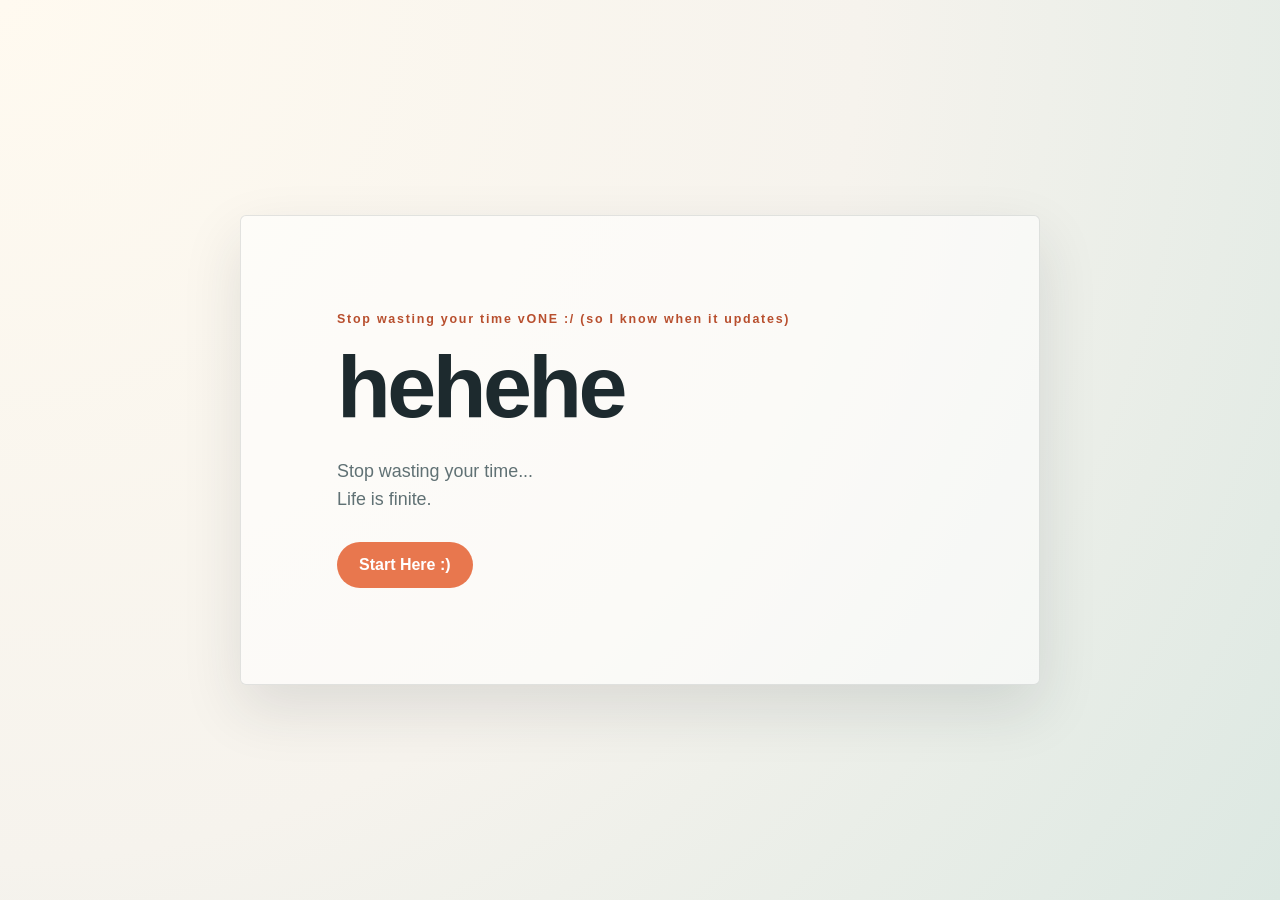
<file: index.html>
<!doctype html>
<html lang="en">
  <head>
    <meta charset="UTF-8" />
    <meta name="viewport" content="width=device-width, initial-scale=1.0" />
    <title>Please stop wasting your time.</title>
    <link rel="stylesheet" href="style.css" />
  </head>
  <body>
    <main class="app">
      <p class="eyebrow">Stop wasting your time vONE :/ (so I know when it updates)</p>
      <h1>hehehe</h1>
      <p class="intro">
        Stop wasting your time...<br />Life is finite.
      </p>

      <button id="startHere" type="button">Start Here :)</button>
    </main>
<!-- So... umm... hi! If you are reading this, which you are, that means you are a human and may or may not need this app! -->
    <script src="script.js"></script>
    <script>
      document.getElementById("startHere").addEventListener("click", () => {
        location.href = "homepage.html";
      });

      document.querySelectorAll("button").forEach((button) => {
        button.addEventListener("click", () => {
          button.classList.remove("is-pressed");
          void button.offsetWidth;
          button.classList.add("is-pressed");
          setTimeout(() => button.classList.remove("is-pressed"), 900);
        });
      });
    </script>
  </body>
</html>
</file>
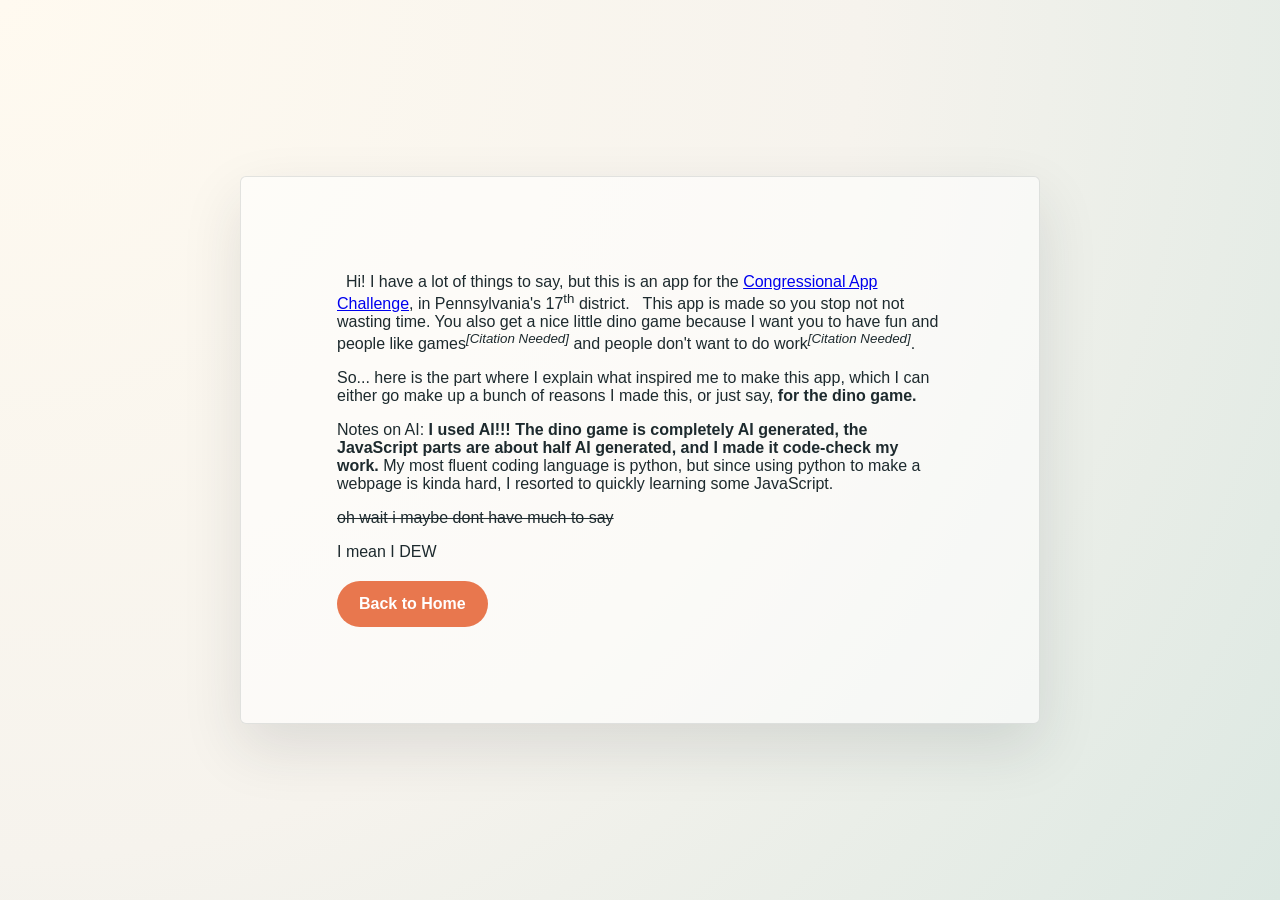
<file: aboutUs.html>
<!doctype html>
<html lang="en">
    <head>
        <meta charset="UTF-8" />
        <meta name="viewport" content="width=device-width, initial-scale=1.0" />
        <title>[Hi I'm Andrew] About Us</title>
        <link rel="stylesheet" href="style.css" />
    </head>
    <body>
        <main class="app">
            &nbsp;&nbsp;Hi! I have a lot of things to say, but this is an app for the <a href="https://congressionalappchallenge.us">Congressional App Challenge</a>, in Pennsylvania's 17<sup>th</sup> district.
            &nbsp;&nbsp;This app is made so you stop not not wasting time. You also get a nice little dino game because I want you to have fun and people like games<sup><i>[Citation Needed]</i></sup> and people don't want to do work<sup><i>[Citation Needed]</i></sup>.
            <p>So... here is the part where I explain what inspired me to make this app, which I can either go make up a bunch of reasons I made this, or just say, <strong>for the dino game.</strong></p>
            Notes on AI: <strong>I used AI!!! The dino game is completely AI generated, the JavaScript parts are about half AI generated, and I made it code-check my work.</strong> My most fluent coding language is python, but since using python to make a webpage is kinda hard, I resorted to quickly learning some JavaScript.
            <p style="text-decoration: line-through;">oh wait i maybe dont have much to say</p> I mean I DEW
            <div style="margin-top:1.25rem;">
                <button id="homeButton" class="primary">Back to Home</button>
            </div>
        </main>
        
        <script src="script.js"></script>
        <script>
            document.getElementById('homeButton').addEventListener('click', () => {
                location.href = 'homepage.html';
            });
        </script>
    </body>
</html>
</file>
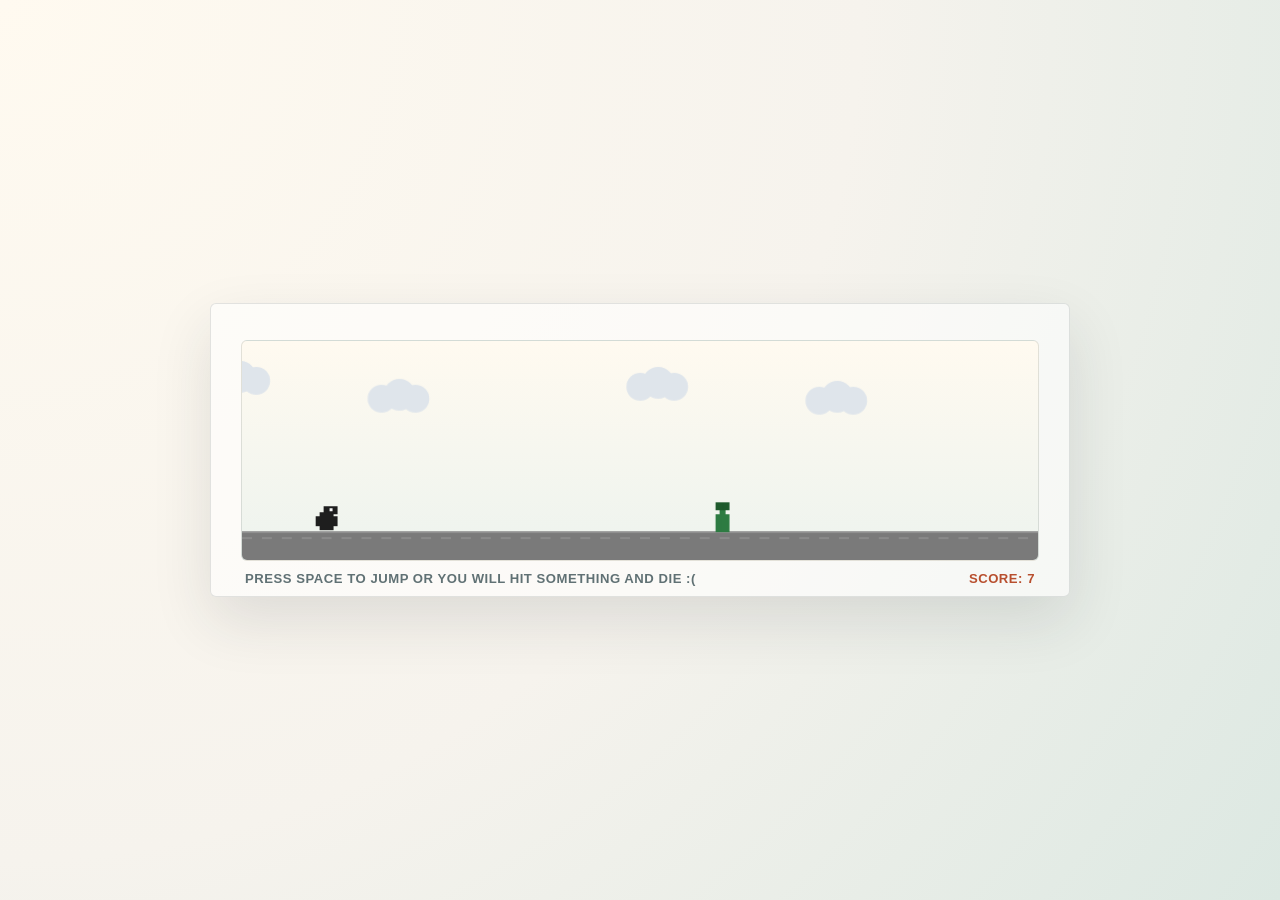
<file: game.html>
<!DOCTYPE html>
<html lang="en">
  <head>
    <!--NOTE!!! THIS IS A DINO GAME THAT IDK HOW COPYRIGHTS REALLY WORK
    BUT THIS IS BASICALLY A COPY! I ADDED A FEW EXTRA THINGS TO MAKE IT LOOK INTERESTING
    BUT LIKE OKAY??-->
    <meta charset="UTF-8" />
    <meta name="viewport" content="width=device-width, initial-scale=1.0" />
    <title>Dino Runner because you did good and I wanna reward you.</title>
    <style>
      :root {
        --blackish: #1d2a2e;
        --grayish: #607174;
        --paper: #f6f3ed;
        --accent: #e8774e;
        --accent-hover: #d96845;
        --accent-dark: #b84f2e;
      }

      * {
        box-sizing: border-box;
      }

      body {
        min-height: 100vh;
        margin: 0;
        display: grid;
        place-items: center;
        padding: 24px;
        color: var(--blackish);
        background: radial-gradient(circle at top left, #fffaf0, var(--paper) 55%, #dce8e2);
        font-family: Arial, "Verdana", sans-serif;
      }

      .game-shell {
        width: min(100%, 860px);
        padding: clamp(20px, 4vw, 36px) clamp(18px, 3vw, 30px) 10px;
        border: 1px solid rgba(29, 42, 46, 0.12);
        border-radius: 6px;
        background: rgba(255, 255, 255, 0.58);
        box-shadow: 0 24px 60px rgba(29, 42, 46, 0.12);
      }

      canvas {
        display: block;
        width: 100%;
        max-width: 800px;
        height: auto;
        background: linear-gradient(#fffaf0, #edf3ee);
        border: 1px solid rgba(29, 42, 46, 0.12);
        border-radius: 6px;
      }

      .hud {
        display: flex;
        justify-content: space-between;
        align-items: center;
        gap: 12px;
        padding: 10px 4px 0;
        color: var(--grayish);
        font-size: 0.82rem;
        font-weight: 700;
        letter-spacing: 0.04em;
        text-transform: uppercase;
      }

      .hud #score {
        color: var(--accent-dark);
      }

      .hint {
        font-size: 12px;
        color: var(--grayish);
      }
    </style>
  </head>
  <body>
    <div class="game-shell">
      <canvas id="game" width="800" height="220" aria-label="Google Dino style running game"></canvas>
      <div class="hud">
        <span>Press space to jump or you will hit something and die :(</span>
        <span id="score">Score: 0</span>
      </div>
    </div>

    <script>
      const canvas = document.getElementById('game');
      const ctx = canvas.getContext('2d');
      const scoreText = document.getElementById('score');

      const groundY = canvas.height - 28;
      const gravity = 0.72;
      const baseSpeed = 5.5;

      let player;
      let obstacles = [];
      let clouds = [];
      let animationId;
      let lastTime = 0;
      let score = 0;
      let spawnTimer = 0;
      let gameOver = false;

      function resetGame() {
        player = {
          x: 70,
          y: groundY - 34,
          w: 30,
          h: 34,
          vy: 0,
          jumpReady: true,
        };

        obstacles = [];
        clouds = [
          { x: 100, y: 40, w: 46, h: 18 },
          { x: 260, y: 58, w: 52, h: 20 },
          { x: 520, y: 46, w: 48, h: 18 },
          { x: 700, y: 60, w: 50, h: 18 },
        ];

        score = 0;
        spawnTimer = 0;
        gameOver = false;
        scoreText.textContent = 'Score: 0';
      }

      function jump() {
        if (gameOver) {
          resetGame();
          return;
        }

        if (player.y >= groundY - player.h - 0.1) {
          player.vy = -13;
        }
      }

      function makeObstacle() {
        const typeRoll = Math.random();
        const width = typeRoll > 0.55 ? 26 : 18;
        const height = typeRoll > 0.55 ? 42 : 32;

        obstacles.push({
          x: canvas.width + 20,
          y: groundY - height,
          w: width,
          h: height,
        });
      }

      function update(dt) {
        if (gameOver) {
          return;
        }

        score += dt * 0.12;
        scoreText.textContent = `Score: ${Math.floor(score)}`;

        player.vy += gravity * dt;
        player.y += player.vy * dt;

        if (player.y >= groundY - player.h) {
          player.y = groundY - player.h;
          player.vy = 0;
        }

        clouds.forEach((cloud) => {
          cloud.x -= (baseSpeed * 0.35) * dt;
          if (cloud.x < -cloud.w - 20) {
            cloud.x = canvas.width + 40;
            cloud.y = 25 + Math.random() * 55;
          }
        });

        spawnTimer -= dt;
        if (spawnTimer <= 0) {
          makeObstacle();
          const gap = 60 + Math.random() * 75;
          spawnTimer = gap;
        }

        const speed = baseSpeed + Math.min(score / 60, 7);
        obstacles.forEach((obstacle) => {
          obstacle.x -= speed * dt;
        });

        while (obstacles.length && obstacles[0].x + obstacles[0].w < -10) {
          obstacles.shift();
        }

        const dinoBox = {
          x: player.x + 6,
          y: player.y + 4,
          w: player.w - 10,
          h: player.h - 4,
        };

        for (const obstacle of obstacles) {
          const hit =
            dinoBox.x < obstacle.x + obstacle.w &&
            dinoBox.x + dinoBox.w > obstacle.x &&
            dinoBox.y < obstacle.y + obstacle.h &&
            dinoBox.y + dinoBox.h > obstacle.y;

          if (hit) {
            gameOver = true;
            break;
          }
        }
      }

      function drawGround() {
        ctx.fillStyle = '#7a7a7a';
        ctx.fillRect(0, groundY, canvas.width, canvas.height - groundY);

        ctx.strokeStyle = '#909090';
        ctx.lineWidth = 2;
        ctx.beginPath();
        ctx.moveTo(0, groundY);
        ctx.lineTo(canvas.width, groundY);
        ctx.stroke();

        ctx.strokeStyle = '#8a8a8a';
        for (let x = 0; x < canvas.width + 40; x += 20) {
          ctx.beginPath();
          ctx.moveTo(x, groundY + 6);
          ctx.lineTo(x + 10, groundY + 6);
          ctx.stroke();
        }
      }

      function drawCloud(cloud) {
        ctx.fillStyle = '#dfe5eb';
        ctx.beginPath();
        ctx.arc(cloud.x, cloud.y, 14, 0, Math.PI * 2);
        ctx.arc(cloud.x + 18, cloud.y - 4, 16, 0, Math.PI * 2);
        ctx.arc(cloud.x + 34, cloud.y, 14, 0, Math.PI * 2);
        ctx.fill();
      }

      function drawPlayer() {
        ctx.fillStyle = '#1e1e1e';
        ctx.fillRect(player.x + 8, player.y + 14, player.w - 16, player.h - 16);
        ctx.fillRect(player.x + 4, player.y + 18, 6, 10);
        ctx.fillRect(player.x + 20, player.y + 18, 6, 10);

        ctx.fillRect(player.x + 12, player.y + 8, 10, 8);
        ctx.fillRect(player.x + 18, player.y + 8, 8, 8);

        ctx.fillStyle = '#f7f7f7';
        ctx.fillRect(player.x + 18, player.y + 10, 3, 3);
      }

      function drawObstacle(obstacle) {
        ctx.fillStyle = '#2d7b42';
        ctx.fillRect(obstacle.x + 6, obstacle.y + 8, obstacle.w - 12, obstacle.h - 8);
        ctx.fillRect(obstacle.x + 2, obstacle.y + 14, 8, obstacle.h - 14);
        ctx.fillRect(obstacle.x + obstacle.w - 10, obstacle.y + 14, 8, obstacle.h - 14);
        ctx.fillStyle = '#1e5a2c';
        ctx.fillRect(obstacle.x + 8, obstacle.y + 2, 8, 8);
        ctx.fillRect(obstacle.x + obstacle.w - 16, obstacle.y + 2, 8, 8);
      }

      function drawGameOver() {
        ctx.fillStyle = 'rgba(0, 0, 0, 0.25)';
        ctx.fillRect(0, 0, canvas.width, canvas.height);

        ctx.fillStyle = '#222';
        ctx.font = 'bold 28px Arial';
        ctx.textAlign = 'center';
        ctx.fillText('Game Over', canvas.width / 2, canvas.height / 2 - 12);

        ctx.font = '18px Arial';
        ctx.fillText('Press space or ↑ to restart', canvas.width / 2, canvas.height / 2 + 22);
      }

      function render() {
        ctx.clearRect(0, 0, canvas.width, canvas.height);

        clouds.forEach(drawCloud);
        drawGround();
        obstacles.forEach(drawObstacle);
        drawPlayer();

        if (gameOver) {
          drawGameOver();
        }
      }

      function loop(timestamp) {
        const dt = Math.min((timestamp - lastTime) / 16.666, 2.2) || 1;
        lastTime = timestamp;

        update(dt);
        render();
        animationId = requestAnimationFrame(loop);
      }

      document.addEventListener('keydown', (event) => {
        if (['Space', 'ArrowUp', 'KeyW'].includes(event.code)) {
          event.preventDefault();
          jump();
        }
      });

      document.addEventListener('pointerdown', () => {
        jump();
      });

      resetGame();
      requestAnimationFrame(loop);
    </script>
  </body>
</html>
</file>
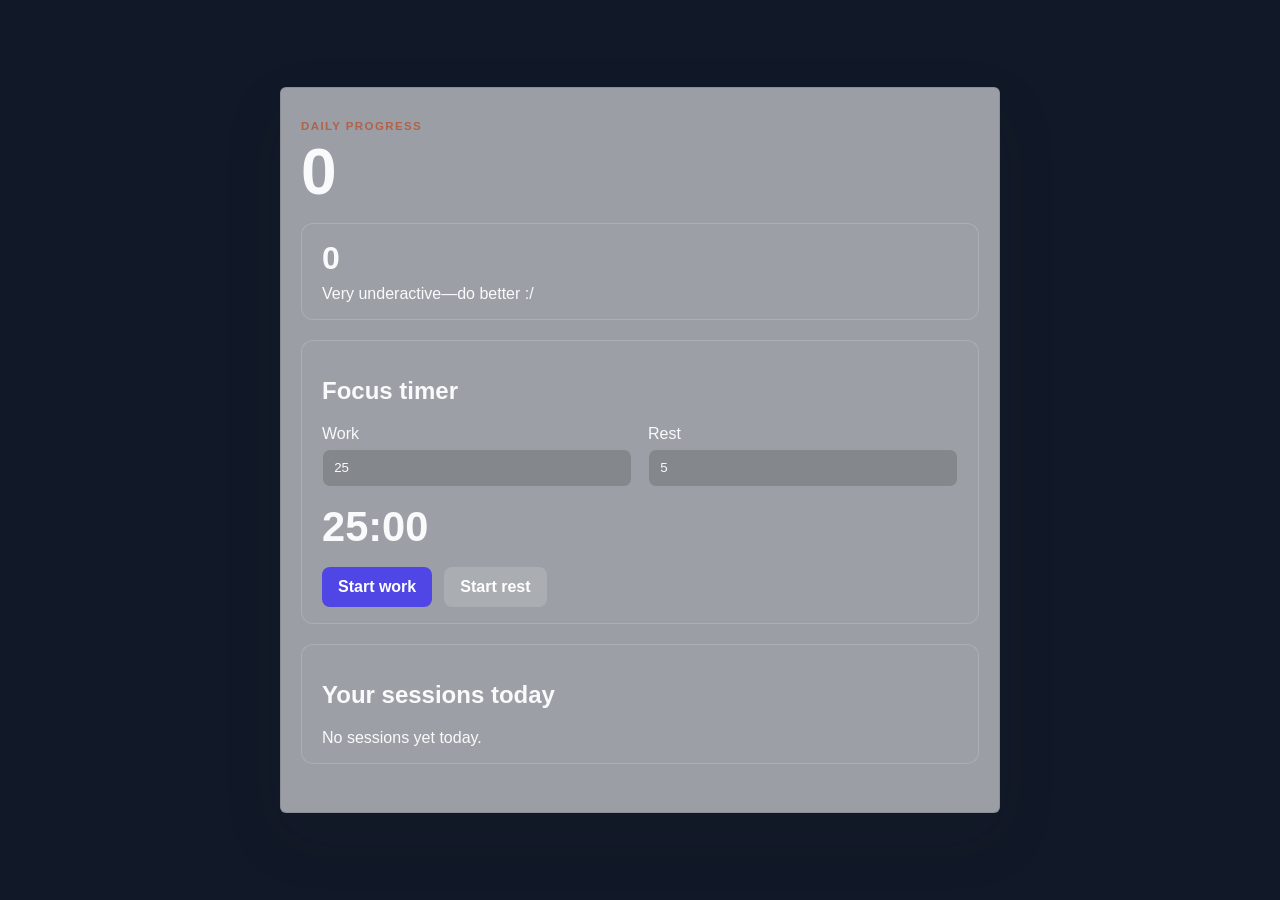
<file: homepage.html>
<!doctype html>
<html lang="en">
  <head>
    <meta charset="UTF-8" />
    <meta name="viewport" content="width=device-width, initial-scale=1.0" />
    <title>Stop Wasting Your Time</title>
    <link rel="stylesheet" href="style.css" />
    <style>
      :root {
        color-scheme: light dark;
        font-family: Arial, sans-serif;
      }

      body {
        margin: 0;
        min-height: 100vh;
        display: grid;
        place-items: center;
        background: #111827;
        color: #f9fafb;
      }

      .app {
        width: min(92vw, 720px);
        padding: 2rem 1.25rem 3rem;
      }

      .hero {
        margin-bottom: 1rem;
      }

      .eyebrow {
        margin: 0 0 0.5rem;
        text-transform: uppercase;
        letter-spacing: 0.12em;
        font-size: 0.72rem;
        opacity: 0.75;
      }

      h1 {
        margin: 0;
        font-size: clamp(2.5rem, 8vw, 4rem);
      }

      .status-card, /* You happy now? */
      .timer-card,
      .history-card {
        margin-top: 1.25rem;
        padding: 1rem 1.25rem;
        border: 1px solid rgba(255, 255, 255, 0.15);
        border-radius: 0.75rem;
        background: rgba(255, 255, 255, 0.02);
      }

      .status-score {
        font-size: 2rem;
        font-weight: 700;
      }

      .status-text {
        margin: 0.5rem 0 0;
      }

      .timer-grid {
        display: grid;
        grid-template-columns: repeat(auto-fit, minmax(180px, 1fr));
        gap: 1rem;
        margin-top: 1rem;
      }

      .field {
        display: grid;
        gap: 0.4rem;
      }

      input {
        width: 100%;
        box-sizing: border-box;
        padding: 0.65rem 0.7rem;
        border-radius: 0.5rem;
        border: 1px solid rgba(255, 255, 255, 0.2);
        background: rgba(0, 0, 0, 0.15);
        color: inherit;
      }

      .timer-display {
        margin-top: 1rem;
        font-size: clamp(1.8rem, 5vw, 2.6rem);
        font-weight: 700;
        font-variant-numeric: tabular-nums;
      }

      .button-row {
        display: flex;
        gap: 0.75rem;
        flex-wrap: wrap;
        margin-top: 1rem;
      }

      button {
        padding: 0.7rem 1rem;
        border: 0;
        border-radius: 0.5rem;
        background: #4f46e5;
        color: white;
        cursor: pointer;
      }

      button.secondary {
        background: rgba(255, 255, 255, 0.14);
      }

      #todaySessions {
        margin: 0.75rem 0 0;
        padding-left: 1.25rem;
      }

      #noSessions {
        margin: 0.75rem 0 0;
      }
    </style>
  </head>
  <body>
    <main class="app">
      <header class="hero">
        <p class="eyebrow">Daily progress</p>
        <h1><span id="dailyScore">50</span></h1>
      </header>

      <section class="status-card" aria-live="polite">
        <div class="status-score" id="scoreDisplay">50</div>
        <p class="status-text" id="dailyQualityText">Balanced</p>
      </section>

      <section class="timer-card" aria-label="Work and rest timer">
        <div class="timer-header">
          <h2>Focus timer</h2>
        </div>

        <div class="timer-grid">
          <label class="field">
            <span>Work</span>
            <input id="workDuration" type="number" min="1" max="480" value="25" />
          </label>

          <label class="field">
            <span>Rest</span>
            <input id="restDuration" type="number" min="1" max="60" value="5" />
          </label>
        </div>

        <div class="timer-display" id="workTimerDisplay" role="timer" aria-live="polite">25:00</div>

        <div class="button-row">
          <button id="startWorkTimer" type="button">Start work</button>
          <button id="startRestTimer" type="button" class="secondary">Start rest</button>
        </div>
      </section>

      <section class="history-card" aria-labelledby="sessionHistoryTitle">
        <h2 id="sessionHistoryTitle">Your sessions today</h2>
        <ul id="todaySessions"></ul>
        <p id="noSessions">No sessions yet today.</p>
      </section>
    </main>

    <script src="script.js"></script>
    <script>
      (() => {
        const sessionKey = "stopWastingYourTimeBecauseYouAreSoBadSessions";
        const sessionsList = document.getElementById("todaySessions");
        const noSessions = document.getElementById("noSessions");

        function getTodaySessions() {
          const now = new Date();
          const todayKey = `${now.getFullYear()}-${now.getMonth() + 1}-${now.getDate()}`;

          try {
            const saved = JSON.parse(localStorage.getItem(sessionKey) || "{}");
            return saved.date === todayKey && Array.isArray(saved.sessions) ? saved.sessions : [];
          } catch {
            return [];
          }
        }

        function renderSessions() {
          const sessions = getTodaySessions();
          sessionsList.replaceChildren();

          sessions.forEach((session) => {
            const item = document.createElement("li");
            item.textContent = `Started at ${new Date(session).toLocaleTimeString([], { hour: "numeric", minute: "2-digit" })}`;
            sessionsList.appendChild(item);
          });

          noSessions.hidden = sessions.length > 0;
        }

        renderSessions();
      })();

      (() => {
        const scoreElement = document.getElementById("dailyScore");
        const scoreDisplay = document.getElementById("scoreDisplay");
        const qualityElement = document.getElementById("dailyQualityText");

        function updateQuality() {
          const rawText = scoreElement.textContent.trim();
          const score = Number(rawText);

          if (!Number.isFinite(score)) {
            scoreDisplay.textContent = "50";
            qualityElement.textContent = "Balanced";
            return;
          }

          scoreDisplay.textContent = String(score);

          if (score > 80) qualityElement.textContent = "Overproductive! Very berry well.";
          else if (score >= 70) qualityElement.textContent = "Very productive";
          else if (score >= 60) qualityElement.textContent = "Productive";
          else if (score >= 50) qualityElement.textContent = "Balanced";
          else if (score >= 40) qualityElement.textContent = "A little underactive";
          else if (score >= 20) qualityElement.textContent = "Underactive";
          else qualityElement.textContent = "Very underactive—do better :/";
        }

        const observer = new MutationObserver(updateQuality);
        observer.observe(scoreElement, {
          childList: true,
          characterData: true,
          subtree: true
        });

        updateQuality();
      })();

      (() => {
        const workDurationInput = document.getElementById("workDuration");
        const restDurationInput = document.getElementById("restDuration");
        const startWorkButton = document.getElementById("startWorkTimer");
        const startRestButton = document.getElementById("startRestTimer");
        const display = document.getElementById("workTimerDisplay");
        let intervalId = null;

        function formatTime(totalSeconds) {
          const minutes = String(Math.floor(totalSeconds / 60)).padStart(2, "0");
          const seconds = String(totalSeconds % 60).padStart(2, "0");
          return `${minutes}:${seconds}`;
        }

        function runTimer(durationMinutes, type) {
          clearInterval(intervalId);
          let seconds = Math.max(1, Math.min(480, Number(durationMinutes) || 25)) * 60;

          const render = () => {
            display.textContent = formatTime(seconds);
          };

          render();

          intervalId = setInterval(() => {
            seconds -= 1;
            render();

            if (seconds <= 0) {
              clearInterval(intervalId);
              display.textContent = type === "work" ? "Work done!" : "Rest complete!"; // Like yay it works!
            }
          }, 1000);
        }

        startWorkButton.addEventListener("click", () => {
          runTimer(workDurationInput.value, "work");
        });

        startRestButton.addEventListener("click", () => { // secret message can you find me?
          runTimer(restDurationInput.value, "rest");
        });

        display.textContent = formatTime(Number(workDurationInput.value || 25) * 60);
      })();
    </script>
  </body>
</html>
</file>
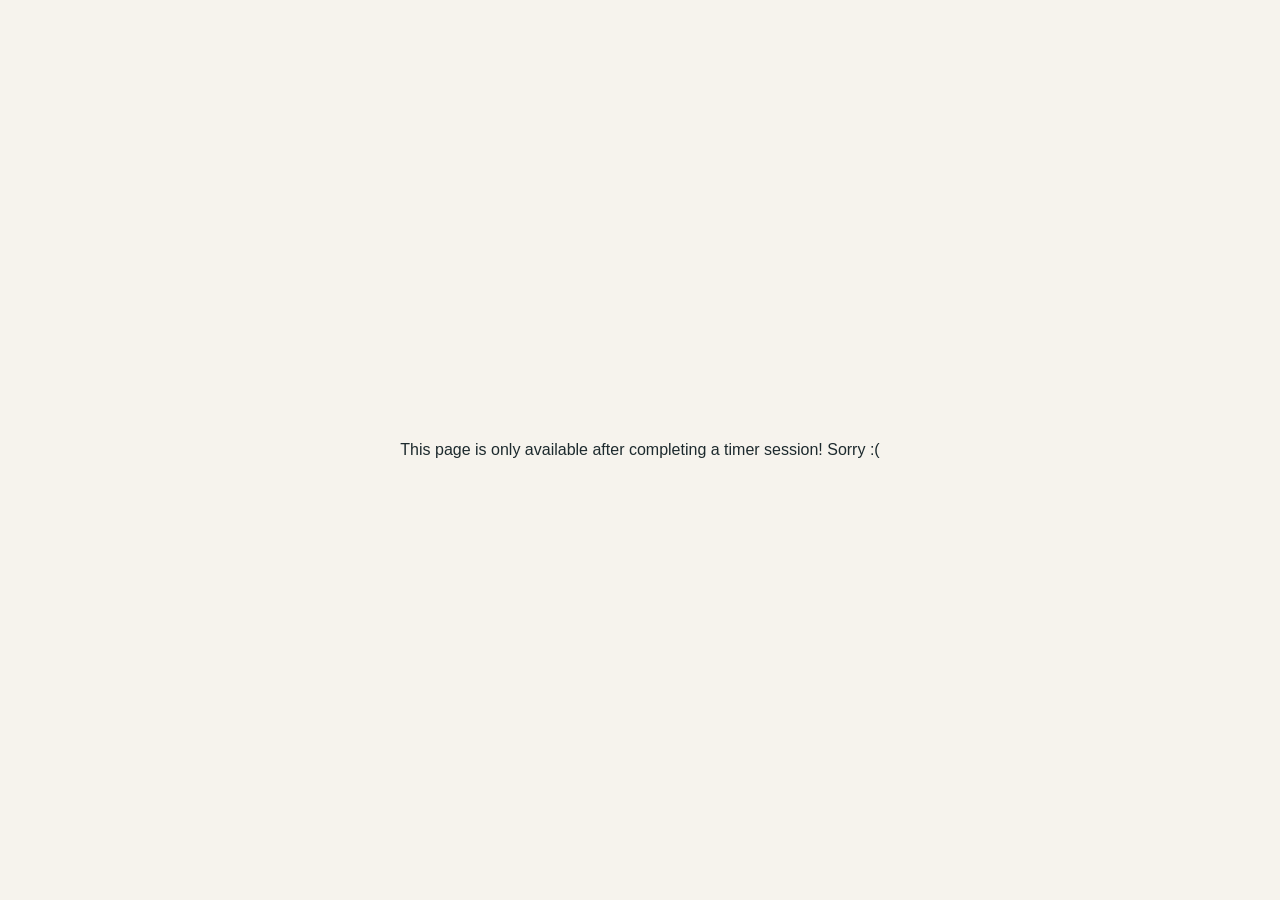
<file: review.html>
<!doctype html>
<html lang="en">
  <head>
    <meta charset="UTF-8" />
    <meta name="viewport" content="width=device-width, initial-scale=1.0" />
    <title>Review</title>
    <link rel="stylesheet" href="style.css" />
    <style>
      body {
        display: grid;
        place-items: center;
        min-height: 100vh;
        margin: 0;
        font-family: Arial, sans-serif;
        background: #f6f3ed;
      }

      .review-card {
        width: min(92vw, 650px);
        background: rgba(255, 255, 255, 0.8);
        border: 1px solid rgba(29, 42, 46, 0.12);
        border-radius: 16px;
        padding: 1rem; /* MAKING WAY TOO MUCH PADDING */
        box-shadow: 0 18px 40px rgba(29, 42, 46, 0.08); /* Looks cool but not very useful */
      }

      .rating-list {
        display: grid;
        gap: 0.75rem;
        margin: 1rem 0 1.5rem;
      }

      .rating-option {
        display: flex;
        align-items: center;
        gap: 0.9rem;
        border: 1px solid rgba(29, 42, 46, 0.15);
        border-radius: 12px;
        background: #fff;
        padding: 0.9rem 1rem;
      }

      .rating-option input {
        transform: scale(1.2);
      }

      .review-actions {
        display: flex;
        gap: 0.75rem;
        flex-wrap: wrap;
      }

      .message {
        margin-top: 1rem;
        min-height: 1.5em;
        color: #b84f2e;
        font-weight: 700;
      }
    </style>
  </head>
  <body>
    <main class="review-card">
      <p class="eyebrow">WORK SESSION COMPLETE</p>
      <h1>How did that work go?</h1>
      <p class="intro">Take a moment to reflect on the session. Your daily score will adjust based on your rating.</p>

      <form id="reviewForm">
        <div class="rating-list">
          <label class="rating-option">
            <input type="radio" name="quality" value="10" required />
            <span><strong>Excellent</strong> (+10)</span>
          </label>

          <label class="rating-option">
            <input type="radio" name="quality" value="5" />
            <span><strong>Good</strong> (+5)</span>
          </label>

          <label class="rating-option">
            <input type="radio" name="quality" value="0" />
            <span><strong>Okay</strong> (+0)</span>
          </label>

          <label class="rating-option">
            <input type="radio" name="quality" value="-5" />
            <span><strong>Needs improvement</strong> (-5)</span>
          </label>

          <label class="rating-option">
            <input type="radio" name="quality" value="-10" />
            <span><strong>Not productive</strong> (-10)</span>
          </label>
        </div>

        <div class="review-actions">
          <button type="submit">Save reflection</button>
          <button type="button" id="skipReview">Skip</button>
        </div>

        <p id="reviewMessage" class="message" aria-live="polite"></p>
      </form>
    </main>

    <script src="script.js"></script>
    <script>
      const timerStorageKeys = [
        "sessionDuration",
        "timerDuration",
        "elapsedTime",
        "workSessionDuration"
      ];

      const getTimerDuration = () => {
        for (const key of timerStorageKeys) {
          const value = sessionStorage.getItem(key) ?? localStorage.getItem(key);
          if (value === null) continue;

          const duration = Number(value);
          if (Number.isFinite(duration) && duration > 0) {
            return duration > 100000 ? duration / 1000 : duration;
          }
        }
        return 0;
      };

      const durationSeconds = getTimerDuration();
      if (!durationSeconds) {
        document.body.innerHTML = "<p>This page is only available after completing a timer session! Sorry :(</p>";
        throw new Error("A completed timer session is required! I probably already told you.");}

      const sessionMinutes = Math.max(1, Math.ceil(durationSeconds / 60));
      const reviewForm = document.querySelector("#reviewForm");
      const reviewMessage = document.querySelector("#reviewMessage");
      const skipReview = document.querySelector("#skipReview");

      reviewForm.addEventListener("submit", (event) => {
        event.preventDefault();

        const selectedValue = Number(new FormData(reviewForm).get("quality"));
        const nextScore = updateDailyScore(selectedValue * sessionMinutes);

        reviewMessage.textContent = `Saved. Your daily score is now ${nextScore}/100.`;
        setTimeout(() => {
          window.location.href = "homepage.html";
        }, 800);
      });

      skipReview.addEventListener("click", () => {
        window.location.href = "homepage.html";
      });
    </script>
  </body>
</html>
</file>
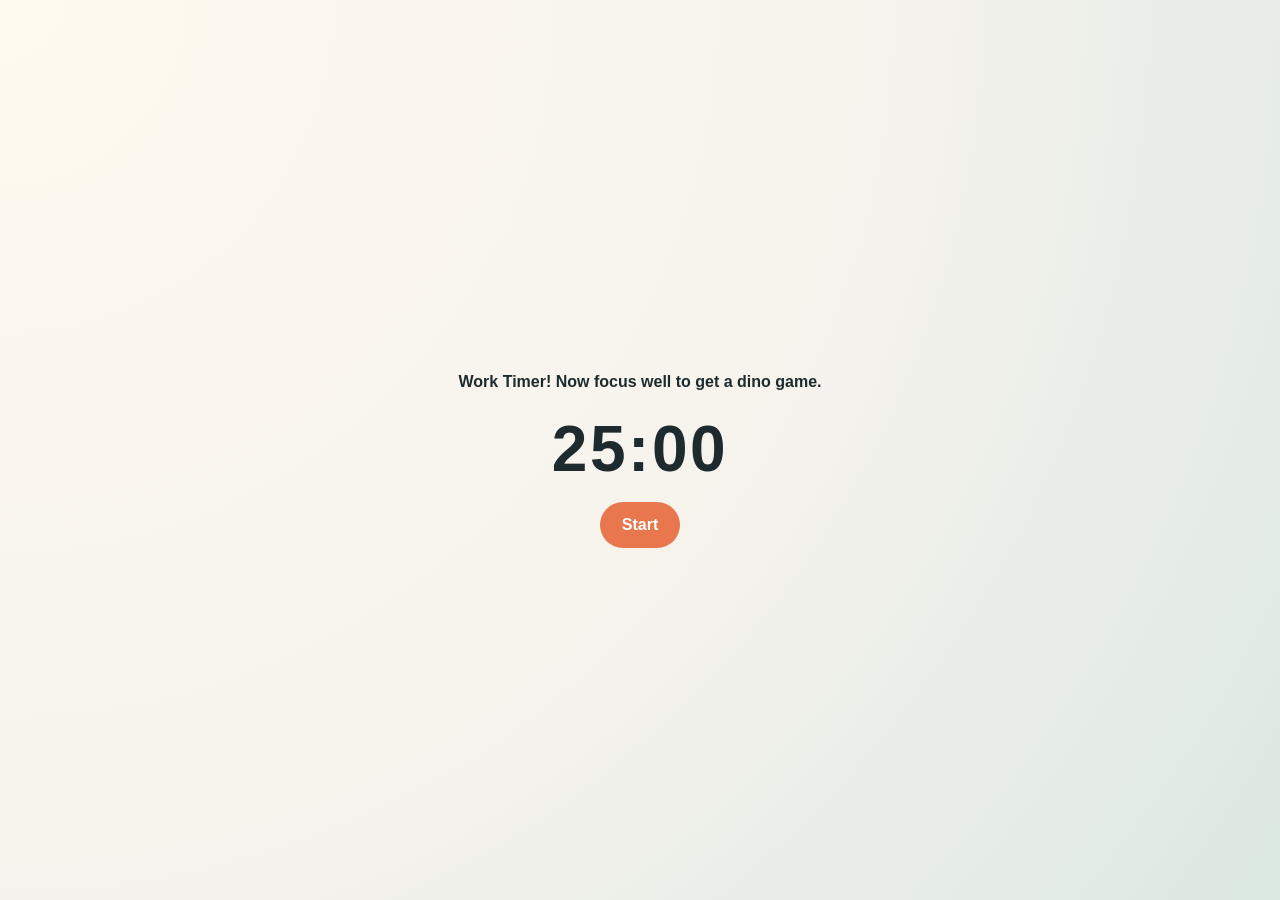
<file: workTimer.html>
<!doctype html>
<html lang="en">
<head>
	<meta charset="UTF-8">
	<meta name="viewport" content="width=device-width, initial-scale=1.0">
	<title>Work Timer! Focus Well Now!</title>
	<link rel="stylesheet" href="style.css">
	<style>
		* { box-sizing: border-box; }
		.timer {display: grid; place-items: center; margin: 1rem auto;}
		#display {font-size: 4rem; font-variant-numeric: tabular-nums; letter-spacing: 0.04em;}
		.actions {display: flex; justify-content: center; gap: 0.75rem;}
	</style>
</head>
<body>
	<main>
		<h4>Work Timer! Now focus well to get a dino game.</h4> <!-- Yay! -->
		<div class="timer" id="timer" aria-live="polite">
			<strong id="display">25:00</strong>
		</div>
		<div class="actions"><button class="primary" id="start">Start</button></div>
	</main>
	<script>
		const display = document.getElementById('display');
		const urlParams = new URLSearchParams(window.location.search);
		const durationMinutes = Math.max(1, Math.min(90, Number(urlParams.get('duration')) || 25));
		let seconds = durationMinutes * 60;
		let running = false;
		let interval;
		
		function render() {
			const min = Math.floor(seconds / 60);
			const sec = seconds % 60;
			display.textContent = `${String(min).padStart(2, '0')}:${String(sec).padStart(2, '0')}`;
			document.title = `${display.textContent} - Work Timer`;
		}
		
		function finish() {
			running = false;
			clearInterval(interval);
			start.textContent = 'Start';
			// Save session duration for review page (store seconds)
			try {
				localStorage.setItem('sessionDuration', String(durationMinutes * 60));
				localStorage.setItem('timerDuration', String(durationMinutes * 60));
				localStorage.setItem('workSessionDuration', String(durationMinutes * 60));
			} catch (e) {
				console.error('Failed to save session duration', e);
			}
			window.location.href = 'review.html';
		}
		
		function tick() {
			if (--seconds <= 0) {
				seconds = 0;
				render();
				finish();
				return;
			}
			render();
		}
		
		const start = document.getElementById('start');
		start.onclick = () => {
			if (running) {
				running = false;
				clearInterval(interval);
				start.textContent = 'Resume';
			} else {
				running = true;
				start.textContent = 'Pause';
				interval = setInterval(tick, 1000);
			}
		};
		
		render();
	</script>
</body>
</html>
</file>
<file: style.css>
:root {
  --blackish: #1d2a2e;
  --grayish: #607174;
  --paper: #f6f3ed;
  --accent: #e8774e;
  --accent-hover: #d96845;
  --accent-dark: #b84f2e;
}

* {
  box-sizing: border-box;
}

body {
  min-height: 100vh;
  margin: 0;
  display: grid;
  place-items: center;
  padding: 24px;
  color: var(--blackish);
  background: radial-gradient(circle at top left, #fffaf0, var(--paper) 55%, #dce8e2);
  font-family: Arial, "Verdana", sans-serif;
}

.app {
  width: min(100%, 800px);
  min-height: 420px;
  padding: clamp(40px, 10vw, 96px);
  border: 1px solid rgba(29, 42, 46, 0.12);
  border-radius: 6px;
  background: rgba(255, 255, 255, 0.58);
  box-shadow: 0 24px 60px rgba(29, 42, 46, 0.12);
}

.eyebrow {
  margin: 0 0 18px;
  color: var(--accent-dark);
  font: 700 0.78rem/1.2 Arial, sans-serif;
  letter-spacing: 0.14em;
}

h1 {
  max-width: 8ch;
  margin: 0;
  font-size: clamp(3rem, 8vw, 5.5rem);
  line-height: 0.95;
  letter-spacing: -0.04em;
}

.intro {
  max-width: 36ch;
  margin: 28px 0;
  color: var(--grayish);
  font: 1.12rem/1.6 Arial, sans-serif;
}

button {
  position: relative;
  border: 0;
  border-radius: 999px;
  padding: 14px 22px;
  color: #fff;
  background: var(--accent);
  cursor: pointer;
  font: 700 1rem Arial, sans-serif;
}

button:hover {
  background: var(--accent-hover);
}

button::after {
  content: "";
  position: absolute;
  inset: -0.4rem;
  border: 2px solid currentColor;
  border-radius: inherit;
  opacity: 0;
  pointer-events: none;
}

button.is-pressed::after {
  animation: button-ring 900ms ease-out forwards;
}

@keyframes button-ring {
  from {
    opacity: 0.9;
    transform: scale(1);
  }
  to {
    opacity: 0;
    transform: scale(1.5);
  }
}

button:focus-visible {
  outline: 3px solid var(--blackish);
  outline-offset: 4px;
}

.message {
  min-height: 1.5em;
  margin: 22px 0 0;
  color: var(--accent-dark);
  font: 700 1rem Arial, sans-serif;
}

/* Much of this CSS is AI generated, and then I changed some of it so I like it better. */
</file>
